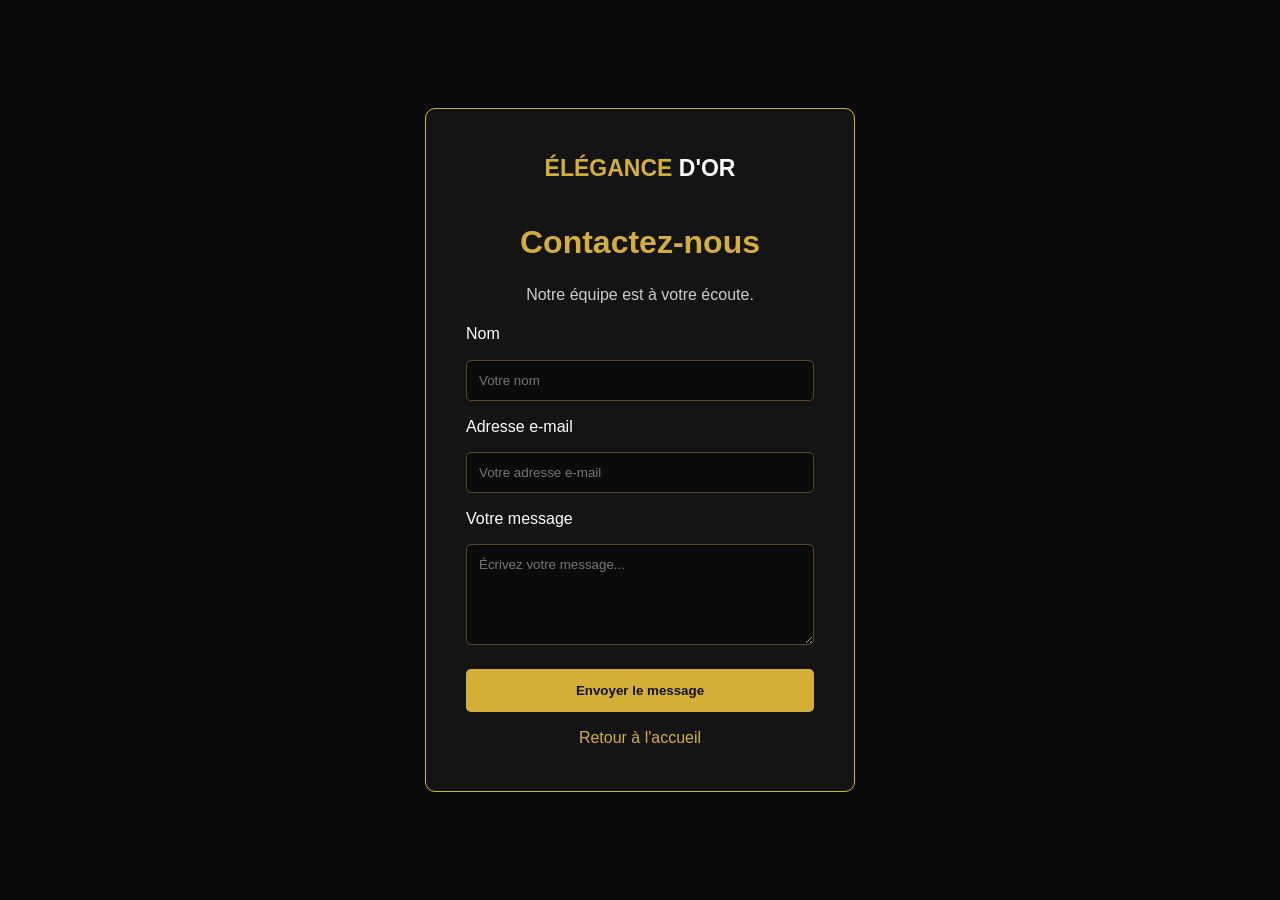
<file: contact.html>
<!DOCTYPE html>
<html lang="fr">
<head>
    <meta charset="UTF-8">
    <meta name="viewport" content="width=device-width, initial-scale=1.0">
    <title>Contact | ÉLÉGANCE D'OR</title>
    <link rel="stylesheet" href="style.css">
</head>

<body class="page-contact">

    <main class="contact-container">

        <form class="formulaire-contact">

            <a href="index.html" class="logo">
                ÉLÉGANCE <span>D'OR</span>
            </a>

            <h1>Contactez-nous</h1>
            <p>Notre équipe est à votre écoute.</p>

            <label for="nom-contact">Nom</label>
            <input type="text" id="nom-contact" name="nom"
                   placeholder="Votre nom" required>

            <label for="email-contact">Adresse e-mail</label>
            <input type="email" id="email-contact" name="email"
                   placeholder="Votre adresse e-mail" required>

            <label for="message">Votre message</label>
            <textarea id="message" name="message"
                      placeholder="Écrivez votre message..."
                      rows="5" required></textarea>

            <button type="submit">Envoyer le message</button>

            <a href="index.html" class="retour-accueil">
                Retour à l'accueil
            </a>

        </form>

    </main>

</body>
</html>
</file>
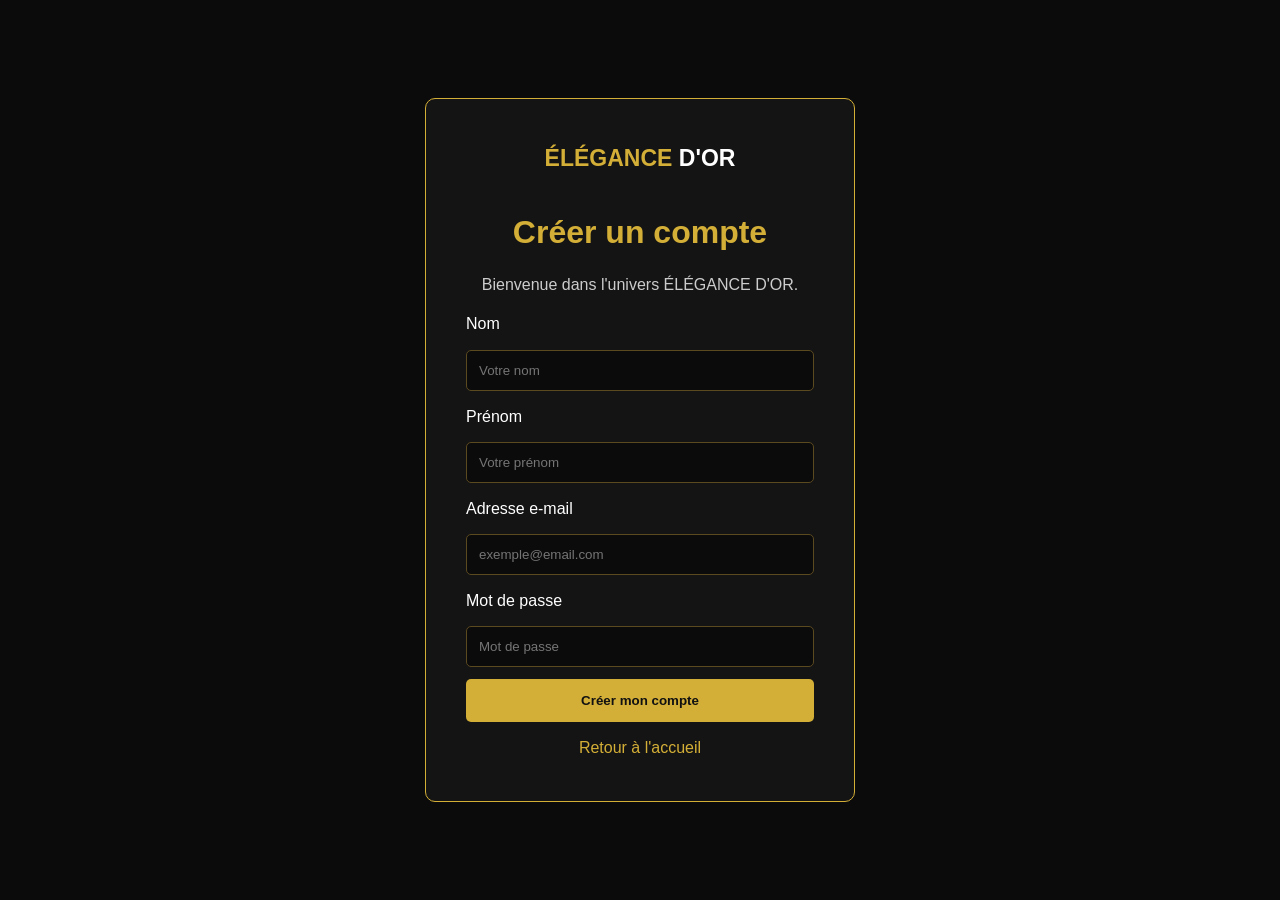
<file: incription.html>
<!DOCTYPE html>
<html lang="fr">
<head>
    <meta charset="UTF-8">
    <meta name="viewport" content="width=device-width, initial-scale=1.0">
    <title>Inscription | ÉLÉGANCE D'OR</title>
    <link rel="stylesheet" href="style.css">
</head>
<body class="page-inscription">

    <main class="inscription-container">

        <form class="formulaire-inscription">
            <a href="index.html" class="logo">
                ÉLÉGANCE <span>D'OR</span>
            </a>

            <h1>Créer un compte</h1>
            <p>Bienvenue dans l'univers ÉLÉGANCE D'OR.</p>

            <label for="nom">Nom</label>
            <input type="text" id="nom" name="nom"
                   placeholder="Votre nom" required>

            <label for="prenom">Prénom</label>
            <input type="text" id="prenom" name="prenom"
                   placeholder="Votre prénom" required>

            <label for="email">Adresse e-mail</label>
            <input type="email" id="email" name="email"
                   placeholder="exemple@email.com" required>

            <label for="motdepasse">Mot de passe</label>
            <input type="password" id="motdepasse"
                   name="motdepasse" placeholder="Mot de passe"
                   required minlength="8">

            <button type="submit">Créer mon compte</button>

            <a href="index.html" class="retour-accueil">
                Retour à l'accueil
            </a>
        </form>

    </main>

</body>
</html>
</file>
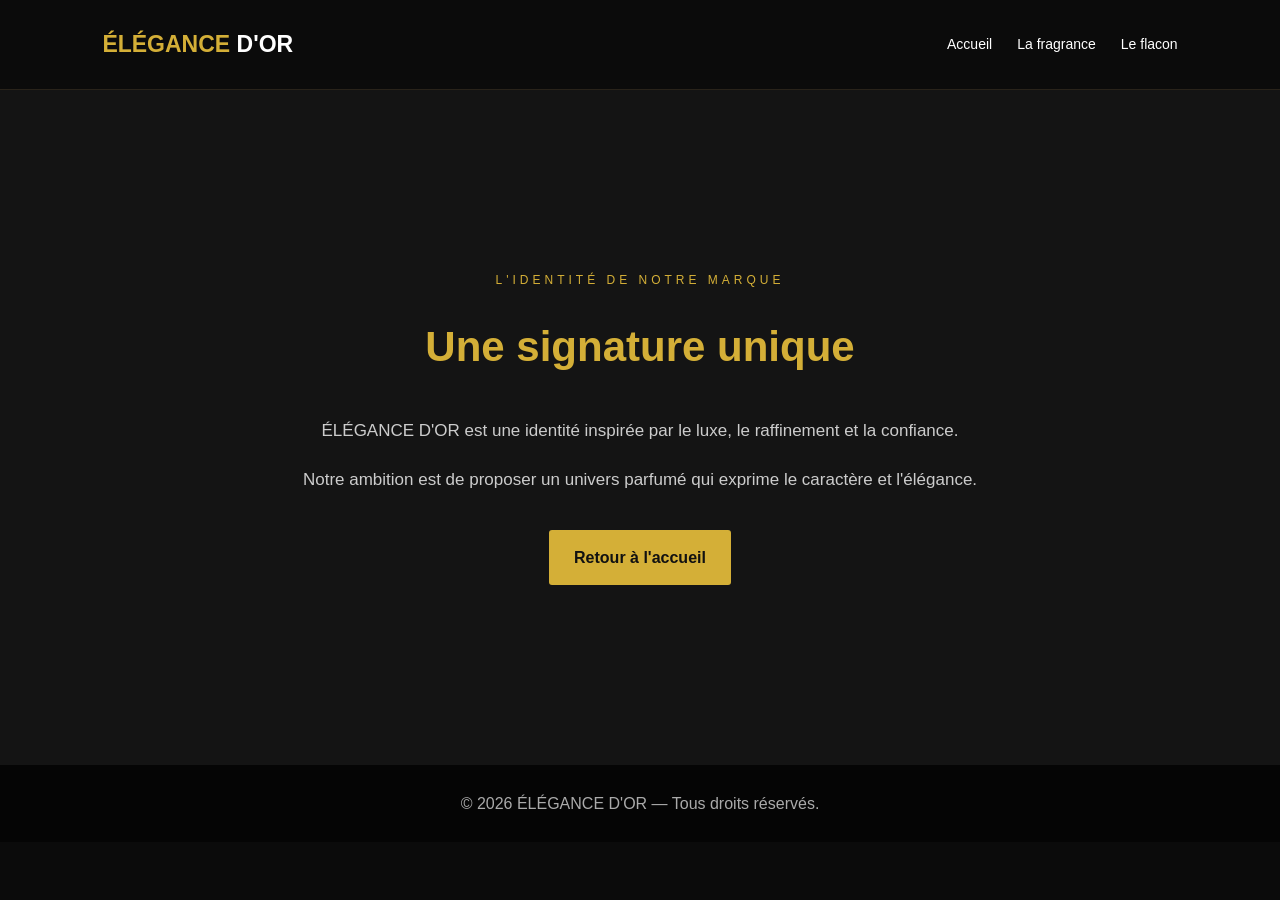
<file: signature.html>
<!DOCTYPE html>
<html lang="fr">
<head>
    <meta charset="UTF-8">
    <meta name="viewport" content="width=device-width, initial-scale=1.0">
    <title>Notre signature | ÉLÉGANCE D'OR</title>
    <link rel="stylesheet" href="style.css">
</head>
<body>

    <header>
        <a href="index.html" class="logo">ÉLÉGANCE <span>D'OR</span></a>
        <nav>
            <a href="index.html">Accueil</a>
            <a href="fragrance.html">La fragrance</a>
            <a href="flacon.html">Le flacon</a>
        </nav>
    </header>

    <main class="presentation">
        <p class="subtitle">L'IDENTITÉ DE NOTRE MARQUE</p>
        <h1>Une signature unique</h1>

        <p>
            ÉLÉGANCE D'OR est une identité inspirée par le luxe,
            le raffinement et la confiance.
        </p>

        <p>
            Notre ambition est de proposer un univers parfumé
            qui exprime le caractère et l'élégance.
        </p>

        <a href="index.html" class="btn">Retour à l'accueil</a>
    </main>

    <footer>
        <p>© 2026 ÉLÉGANCE D'OR — Tous droits réservés.</p>
    </footer>

</body>
</html>
</file>
<file: style.css>
* {
    margin: 0;
    padding: 0;
    box-sizing: border-box;
}

html {
    scroll-behavior: smooth;
}

body {
    background: #0b0b0b;
    color: #ffffff;
    font-family: Arial, sans-serif;
    line-height: 1.7;
}

header {
    display: flex;
    justify-content: space-between;
    align-items: center;
    padding: 25px 8%;
    border-bottom: 1px solid #29231a;
}

.logo {
    color: #d4af37;
    font-size: 23px;
    font-weight: bold;
    text-decoration: none;
}

.logo span,
.hero h1 span {
    color: #ffffff;
}

nav {
    display: flex;
    gap: 25px;
}

nav a {
    color: #ffffff;
    text-decoration: none;
    font-size: 14px;
}

nav a:hover {
    color: #d4af37;
}

.hero {
    min-height: 570px;
    display: flex;
    align-items: center;
    justify-content: space-between;
    gap: 50px;
    padding: 70px 8%;
}

.hero-content {
    max-width: 520px;
}

.subtitle {
    color: #d4af37;
    letter-spacing: 4px;
    font-size: 12px;
    margin-bottom: 20px;
}

.hero h1 {
    font-size: clamp(38px, 5vw, 62px);
    line-height: 1.15;
    margin-bottom: 25px;
}

.hero-content > p:not(.subtitle) {
    color: #c5c5c5;
    margin-bottom: 30px;
}

.btn {
    display: inline-block;
    background: #d4af37;
    color: #111111;
    padding: 14px 25px;
    text-decoration: none;
    font-weight: bold;
    border-radius: 3px;
}

.btn:hover {
    background: #f0d77b;
}

.hero-image {
    width: 45%;
    max-width: 420px;
}

.hero-image img {
    width: 100%;
    height: 450px;
    object-fit: cover;
    border-radius: 5px;
}

.presentation,
.features {
    text-align: center;
    padding: 90px 8%;
}

.presentation {
    background: #141414;
}

.presentation h2,
.features h2 {
    font-size: 34px;
    margin-bottom: 20px;
}

.presentation > p:last-child {
    max-width: 700px;
    margin: auto;
    color: #c5c5c5;
}

.feature-grid {
    display: flex;
    gap: 25px;
    margin-top: 45px;
}

.feature-card {
    flex: 1;
    padding: 30px 22px;
    border: 1px solid #5b4a20;
    border-radius: 5px;
    text-align: left;
}

.feature-card h3 {
    color: #d4af37;
    margin-bottom: 15px;
}

.feature-card p {
    color: #c5c5c5;
    margin-bottom: 20px;
}

.feature-card a {
    color: #d4af37;
    text-decoration: none;
}

footer {
    text-align: center;
    padding: 25px;
    background: #050505;
    color: #aaaaaa;
}

@media (max-width: 750px) {
    header,
    .hero {
        flex-direction: column;
    }

    nav {
        flex-wrap: wrap;
        justify-content: center;
    }

    .hero-image {
        width: 100%;
    }

    .feature-grid {
        flex-direction: column;
    }
}

/* STYLE DES PAGES DE FONCTIONNALITES */

.presentation {
    min-height: 75vh;
    background: #141414;
    display: flex;
    flex-direction: column;
    justify-content: center;
    align-items: center;
    text-align: center;
    padding: 80px 10%;
}

.presentation h1 {
    color: #d4af37;
    font-size: 42px;
    margin-bottom: 25px;
}

.presentation h2 {
    color: #d4af37;
}

.presentation img {
    border: 2px solid #d4af37;
    border-radius: 10px;
    box-shadow: 0 0 25px rgba(212, 175, 55, 0.2);
}

.presentation p:not(.subtitle) {
    max-width: 750px;
    color: #cccccc;
    margin: 10px auto;
    font-size: 17px;
}

.presentation .btn {
    margin-top: 25px;
}

@media (max-width: 600px) {
    .presentation h1 {
        font-size: 30px;
    }
}
/* PHASE 2 : PAGE D'INSCRIPTION */

.page-inscription {
    min-height: 100vh;
    background: #0b0b0b;
}

.inscription-container {
    min-height: 100vh;
    display: flex;
    justify-content: center;
    align-items: center;
    padding: 30px 15px;
}

.formulaire-inscription {
    width: 100%;
    max-width: 430px;
    background: #141414;
    padding: 40px;
    border: 1px solid #d4af37;
    border-radius: 10px;
    display: flex;
    flex-direction: column;
    gap: 12px;
}

.formulaire-inscription .logo {
    text-align: center;
    margin-bottom: 15px;
}

.formulaire-inscription h1 {
    color: #d4af37;
    text-align: center;
}

.formulaire-inscription p {
    color: #ccc;
    text-align: center;
}

.formulaire-inscription label {
    color: #fff;
}

.formulaire-inscription input {
    padding: 12px;
    border: 1px solid #5b4a20;
    border-radius: 5px;
    background: #0b0b0b;
    color: #fff;
}

.formulaire-inscription button {
    background: #d4af37;
    color: #111;
    padding: 14px;
    border: none;
    border-radius: 5px;
    font-weight: bold;
    cursor: pointer;
}

.retour-accueil {
    color: #d4af37;
    text-align: center;
    text-decoration: none;
}

@media (max-width: 480px) {
    .formulaire-inscription {
        padding: 25px 20px;
    }
}
/* PHASE 3 : PAGE DE CONTACT */

.page-contact {
    min-height: 100vh;
    background: #0b0b0b;
}

.contact-container {
    min-height: 100vh;
    display: flex;
    justify-content: center;
    align-items: center;
    padding: 30px 15px;
}

.formulaire-contact {
    width: 100%;
    max-width: 430px;
    background: #141414;
    padding: 40px;
    border: 1px solid #d4af37;
    border-radius: 10px;
    display: flex;
    flex-direction: column;
    gap: 12px;
}

.formulaire-contact .logo {
    text-align: center;
    margin-bottom: 15px;
}

.formulaire-contact h1 {
    color: #d4af37;
    text-align: center;
}

.formulaire-contact p {
    color: #ccc;
    text-align: center;
}

.formulaire-contact label {
    color: #fff;
}

.formulaire-contact input,
.formulaire-contact textarea {
    padding: 12px;
    border: 1px solid #5b4a20;
    border-radius: 5px;
    background: #0b0b0b;
    color: #fff;
    font-family: Arial, sans-serif;
}

.formulaire-contact textarea {
    resize: vertical;
}

.formulaire-contact button {
    background: #d4af37;
    color: #111;
    padding: 14px;
    border: none;
    border-radius: 5px;
    font-weight: bold;
    cursor: pointer;
    margin-top: 12px;
}

.formulaire-contact button:hover {
    background: #f0d77b;
}

@media (max-width: 480px) {
    .formulaire-contact {
        padding: 25px 20px;
    }
}
</file>
